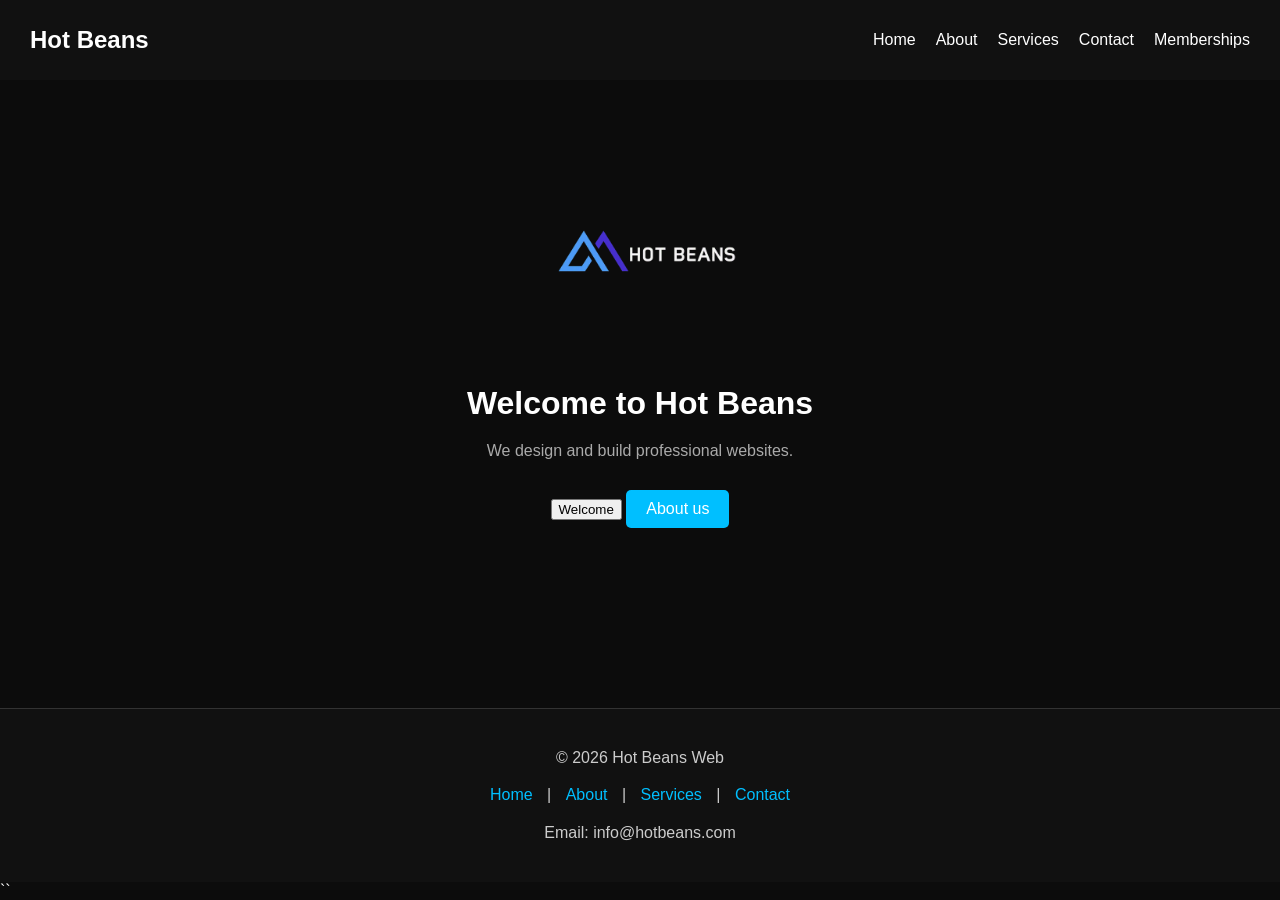
<file: index.html>
<!DOCTYPE html>
<html>
<head>
  <title>Hot Beans</title>
  <link rel="stylesheet" href="css/style.css">
  <script src="scripts/javascript.js"></script>
</head>

<body>

<nav class="navbar">
  <div class="logo">Hot Beans</div>
  <ul class="nav-links">
    <li><a href="index.html">Home</a></li>
    <li><a href="pages/page1.html">About</a></li>
    <li><a href="pages/services.html">Services</a></li>
    <li><a href="pages/contact.html">Contact</a></li>
    <li><a href="pages/membership.html">Memberships</a></li>
  </ul>
</nav>

<div class="hero">
  <img src="images/hotbeanslogo.png" width="300" height="200">
  <h1>Welcome to Hot Beans</h1>
  <p>We design and build professional websites.</p>
  <button onclick="sayWelcome()">Welcome</button>
  <a href="pages/page1.html" class="btn">About us</a>
</div>

<!-- FOOTER -->
<footer class="footer">
  <p>© 2026 Hot Beans Web</p>
  <div>
    <a href="../index.html">Home</a> |
    <a href="page1.html">About</a> |
    <a href="services.html">Services</a> |
    <a href="contact.html">Contact</a>
  </div>
  <p>Email: info@hotbeans.com</p>
</footer>

</body>
</html>
``
</file>
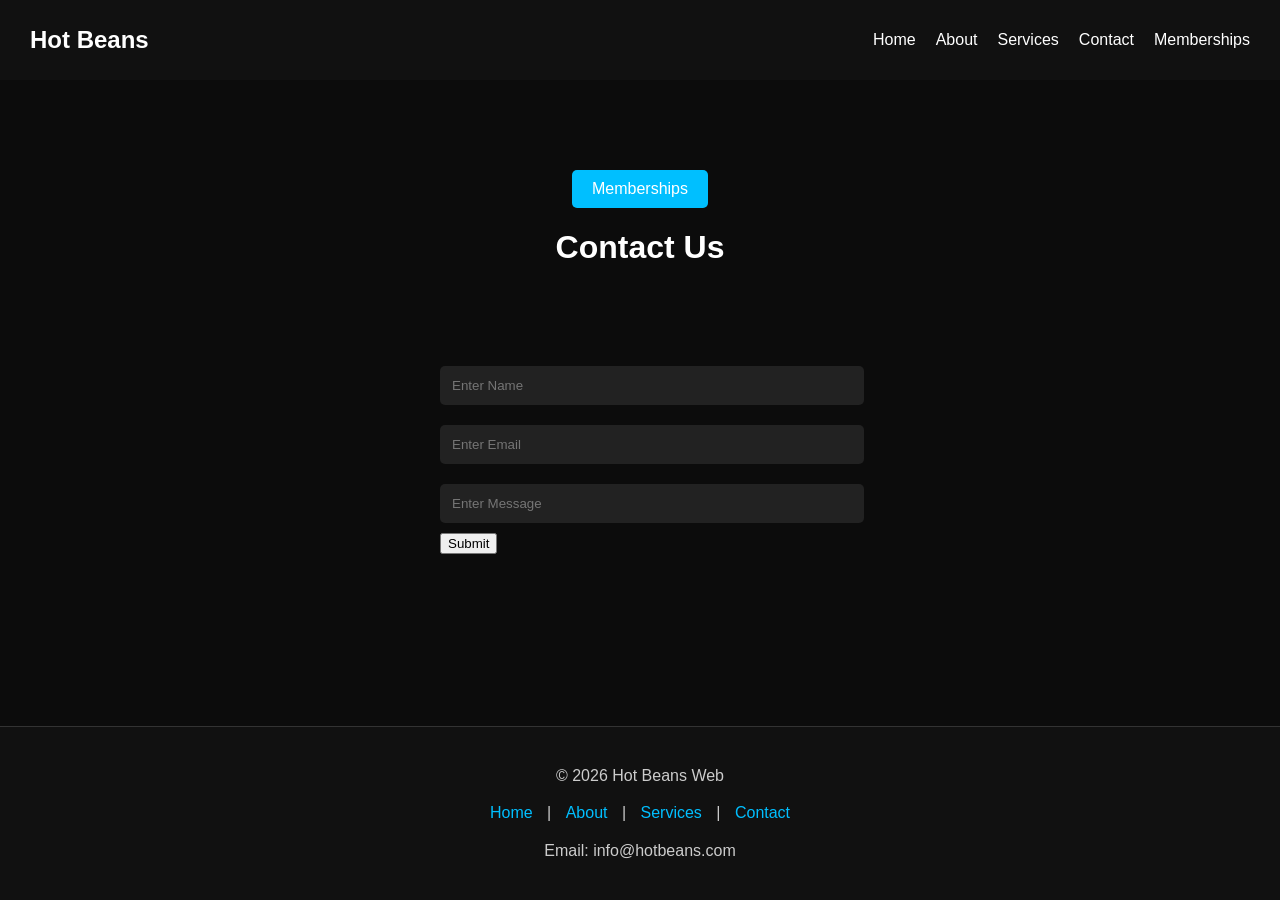
<file: pages/contact.html>
<!DOCTYPE html>
<html>
<head>
  <title>Contact</title>
  <link rel="stylesheet" href="../css/style.css">
  <script src="../scripts/javascript.js"></script>
</head>

<body>

<!-- NAVBAR -->
<nav class="navbar">
  <div class="logo">Hot Beans</div>
  <ul class="nav-links">
    <li><a href="../index.html">Home</a></li>
    <li><a href="page1.html">About</a></li>
    <li><a href="services.html">Services</a></li>
    <li><a href="contact.html">Contact</a></li>
    <li><a href="membership.html">Memberships</a></li>
  </ul>
</nav>

<!-- MAIN CONTENT -->
<main>

  <div class="hero">
    <a href="membership.html" class="btn">Memberships</a>
    <h1>Contact Us</h1>
  </div>

  <form onsubmit="return validateForm()">
    <input type="text" id="name" placeholder="Enter Name">
    <input type="email" id="email" placeholder="Enter Email">
    <input type="text" id="userMessage" placeholder="Enter Message">
    <button type="submit">Submit</button>
  </form>

  <p id="responseMessage"></p>

</main>

<!-- ✅ FOOTER AT THE BOTTOM -->
<footer class="footer">
  <p>© 2026 Hot Beans Web</p>
  <div>
    <a href="../index.html">Home</a> |
    <a href="page1.html">About</a> |
    <a href="services.html">Services</a> |
    <a href="contact.html">Contact</a>
  </div>
  <p>Email: info@hotbeans.com</p>
</footer>

</body>
</html>
</file>
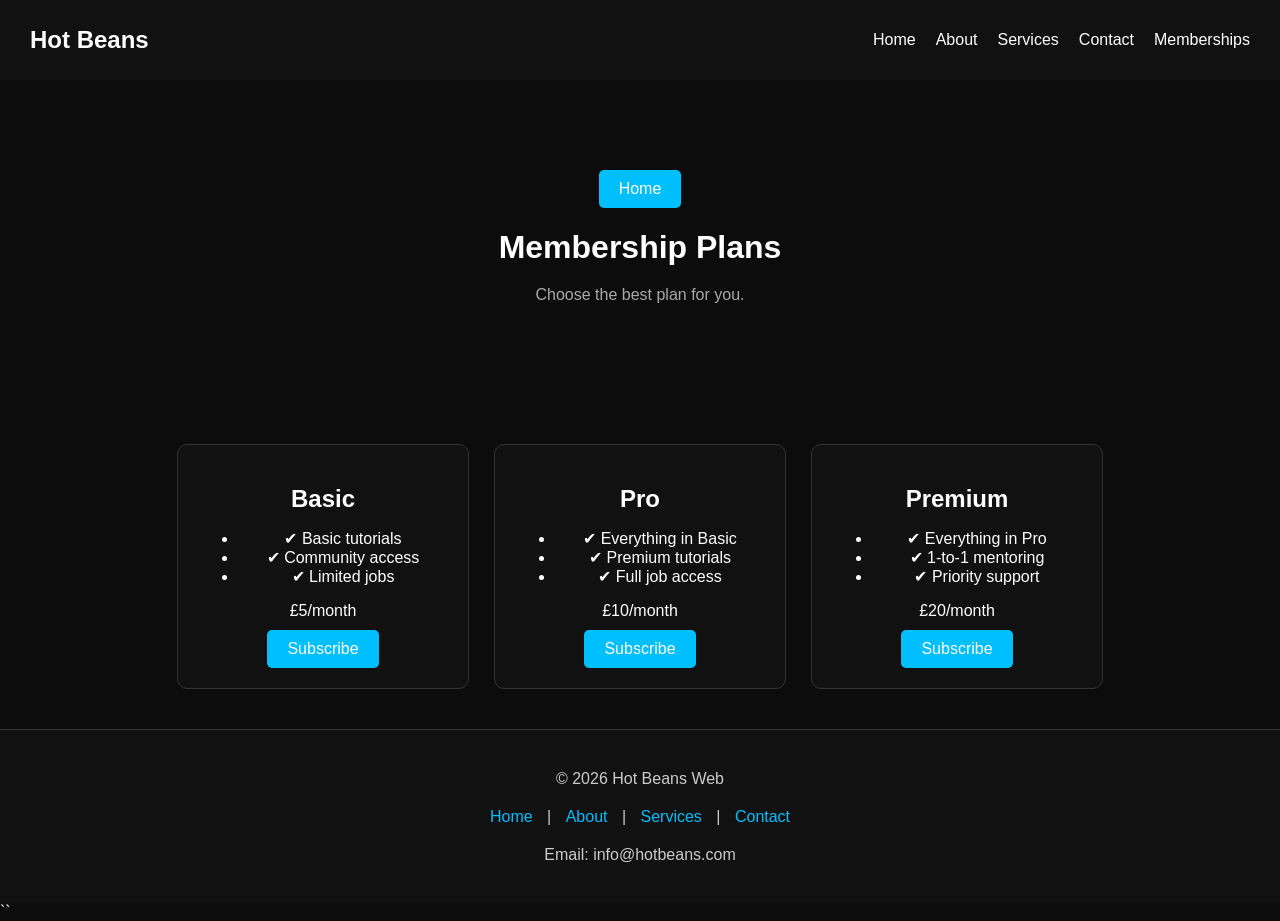
<file: pages/membership.html>
<!DOCTYPE html>
<html>
<head>
  <title>Membership</title>
  <link rel="stylesheet" href="../css/style.css">
  <script src="../scripts/javascript.js"></script>
</head>

<body>

<!-- NAVBAR -->
<nav class="navbar">
  <div class="logo">Hot Beans</div>
  <ul class="nav-links">
    <li><a href="../index.html">Home</a></li>
    <li><a href="page1.html">About</a></li>
    <li><a href="services.html">Services</a></li>
    <li><a href="contact.html">Contact</a></li>
    <li><a href="membership.html">Memberships</a></li>
  </ul>
</nav>

<!-- MAIN CONTENT -->
<main>

  <div class="hero">
    <a href="../index.html" class="btn">Home</a>
    <h1>Membership Plans</h1>
    <p>Choose the best plan for you.</p>
  </div>

  <div class="cards">

    <!-- BASIC -->
    <div class="card">
      <h2>Basic</h2>
      <ul>
        <li>✔ Basic tutorials</li>
        <li>✔ Community access</li>
        <li>✔ Limited jobs</li>
      </ul>
      <div class="price">£5/month</div>
      <a href="javascript:void(0);" class="btn" onclick="subscribe('Basic')">Subscribe</a>
    </div>

    <!-- PRO -->
    <div class="card">
      <h2>Pro</h2>
      <ul>
        <li>✔ Everything in Basic</li>
        <li>✔ Premium tutorials</li>
        <li>✔ Full job access</li>
      </ul>
      <div class="price">£10/month</div>
      <a href="javascript:void(0);" class="btn" onclick="subscribe('Pro')">Subscribe</a>
    </div>

    <!-- PREMIUM -->
    <div class="card">
      <h2>Premium</h2>
      <ul>
        <li>✔ Everything in Pro</li>
        <li>✔ 1-to-1 mentoring</li>
        <li>✔ Priority support</li>
      </ul>
      <div class="price">£20/month</div>
      <a href="javascript:void(0);" class="btn" onclick="subscribe('Premium')">Subscribe</a>
    </div>

  </div>

</main>

<!-- FOOTER -->
<footer class="footer">
  <p>© 2026 Hot Beans Web</p>

  <div>
    <a href="../index.html">Home</a> |
    <a href="page1.html">About</a> |
    <a href="services.html">Services</a> |
    <a href="contact.html">Contact</a>
  </div>

  <p>Email: info@hotbeans.com</p>
</footer>

</body>
</html>
``
</file>
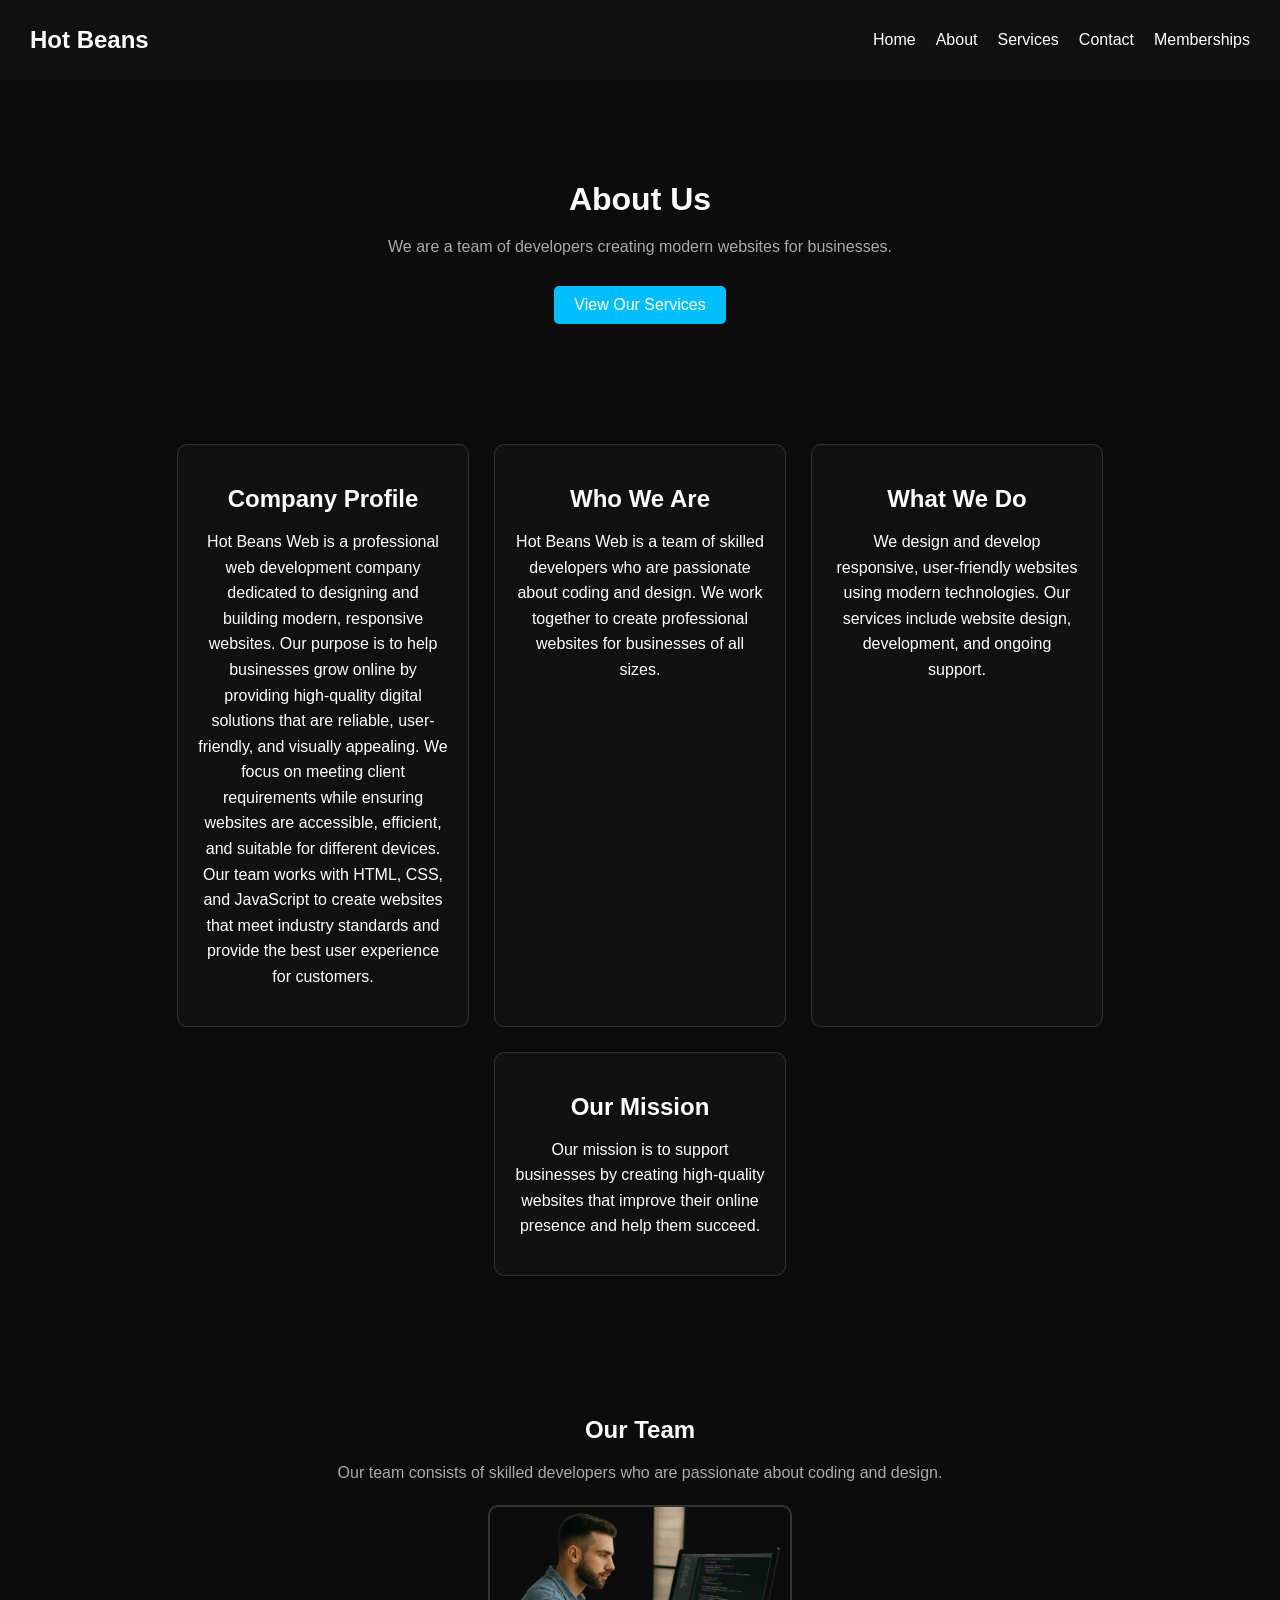
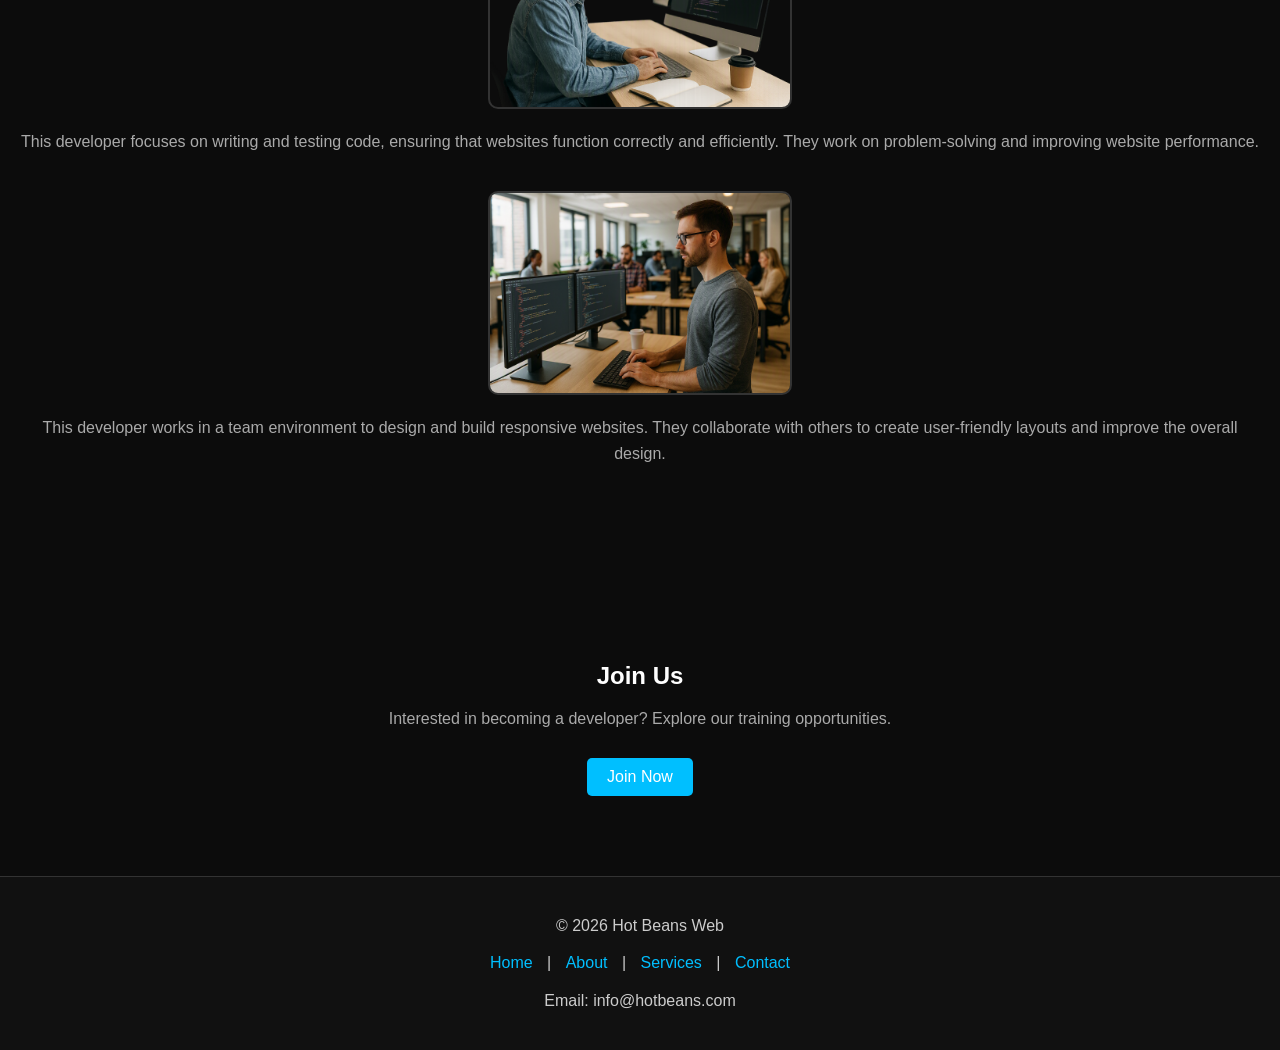
<file: pages/page1.html>
<!DOCTYPE html>
<html>
<head>
  <title>About</title>
  <link rel="stylesheet" href="../css/style.css">
  <script src="../scripts/javascript.js"></script>
</head>

<body>

<!-- NAVBAR -->
<nav class="navbar">
  <div class="logo">Hot Beans</div>
  <ul class="nav-links">
    <li><a href="../index.html">Home</a></li>
    <li><a href="page1.html">About</a></li>
    <li><a href="services.html">Services</a></li>
    <li><a href="contact.html">Contact</a></li>
    <li><a href="membership.html">Memberships</a></li>
  </ul>
</nav>

<!-- HERO -->
<div class="hero">
  <h1>About Us</h1>
  <p>We are a team of developers creating modern websites for businesses.</p>
  <a href="services.html" class="btn">View Our Services</a>
</div>

<!-- COMPANY PROFILE -->
<div class="cards">
  <div class="card">
    <h2>Company Profile</h2>
    <p>
      Hot Beans Web is a professional web development company dedicated to designing and building modern, responsive websites.
      Our purpose is to help businesses grow online by providing high-quality digital solutions that are reliable, user-friendly, 
      and visually appealing. We focus on meeting client requirements while ensuring websites are accessible, efficient, and 
      suitable for different devices. Our team works with HTML, CSS, and JavaScript to create websites that meet industry standards 
      and provide the best user experience for customers.
    </p>
  </div>

  <div class="card">
    <h2>Who We Are</h2>
    <p>
      Hot Beans Web is a team of skilled developers who are passionate about coding and design. We work together to create 
      professional websites for businesses of all sizes.
    </p>
  </div>

  <div class="card">
    <h2>What We Do</h2>
    <p>
      We design and develop responsive, user-friendly websites using modern technologies. Our services include website design, 
      development, and ongoing support.
    </p>
  </div>

  <div class="card">
    <h2>Our Mission</h2>
    <p>
      Our mission is to support businesses by creating high-quality websites that improve their online presence and help them succeed.
    </p>
  </div>
</div>

<!-- TEAM SECTION -->
<div class="hero">
  <h2>Our Team</h2>
  <p>Our team consists of skilled developers who are passionate about coding and design.</p>

  <div class="team-images">
    <div>
      <img src="../images/trainee.png" alt="Developer working at desk">
      <p>
        This developer focuses on writing and testing code, ensuring that websites function correctly and efficiently. 
        They work on problem-solving and improving website performance.
      </p>
    </div>

    <div>
      <img src="../images/trainee2.png" alt="Developer working in office environment">
      <p>
        This developer works in a team environment to design and build responsive websites. 
        They collaborate with others to create user-friendly layouts and improve the overall design.
      </p>
    </div>
  </div>
</div>

<!-- CTA -->
<div class="hero">
  <h2>Join Us</h2>
  <p>Interested in becoming a developer? Explore our training opportunities.</p>
  <a href="membership.html" class="btn">Join Now</a>
</div>

<!-- FOOTER -->
<footer class="footer">
  <p>© 2026 Hot Beans Web</p>

  <div>
    <a href="../index.html">Home</a> |
    <a href="page1.html">About</a> |
    <a href="services.html">Services</a> |
    <a href="contact.html">Contact</a>
  </div>

  <p>Email: info@hotbeans.com</p>
</footer>

</body>
</html>
</file>
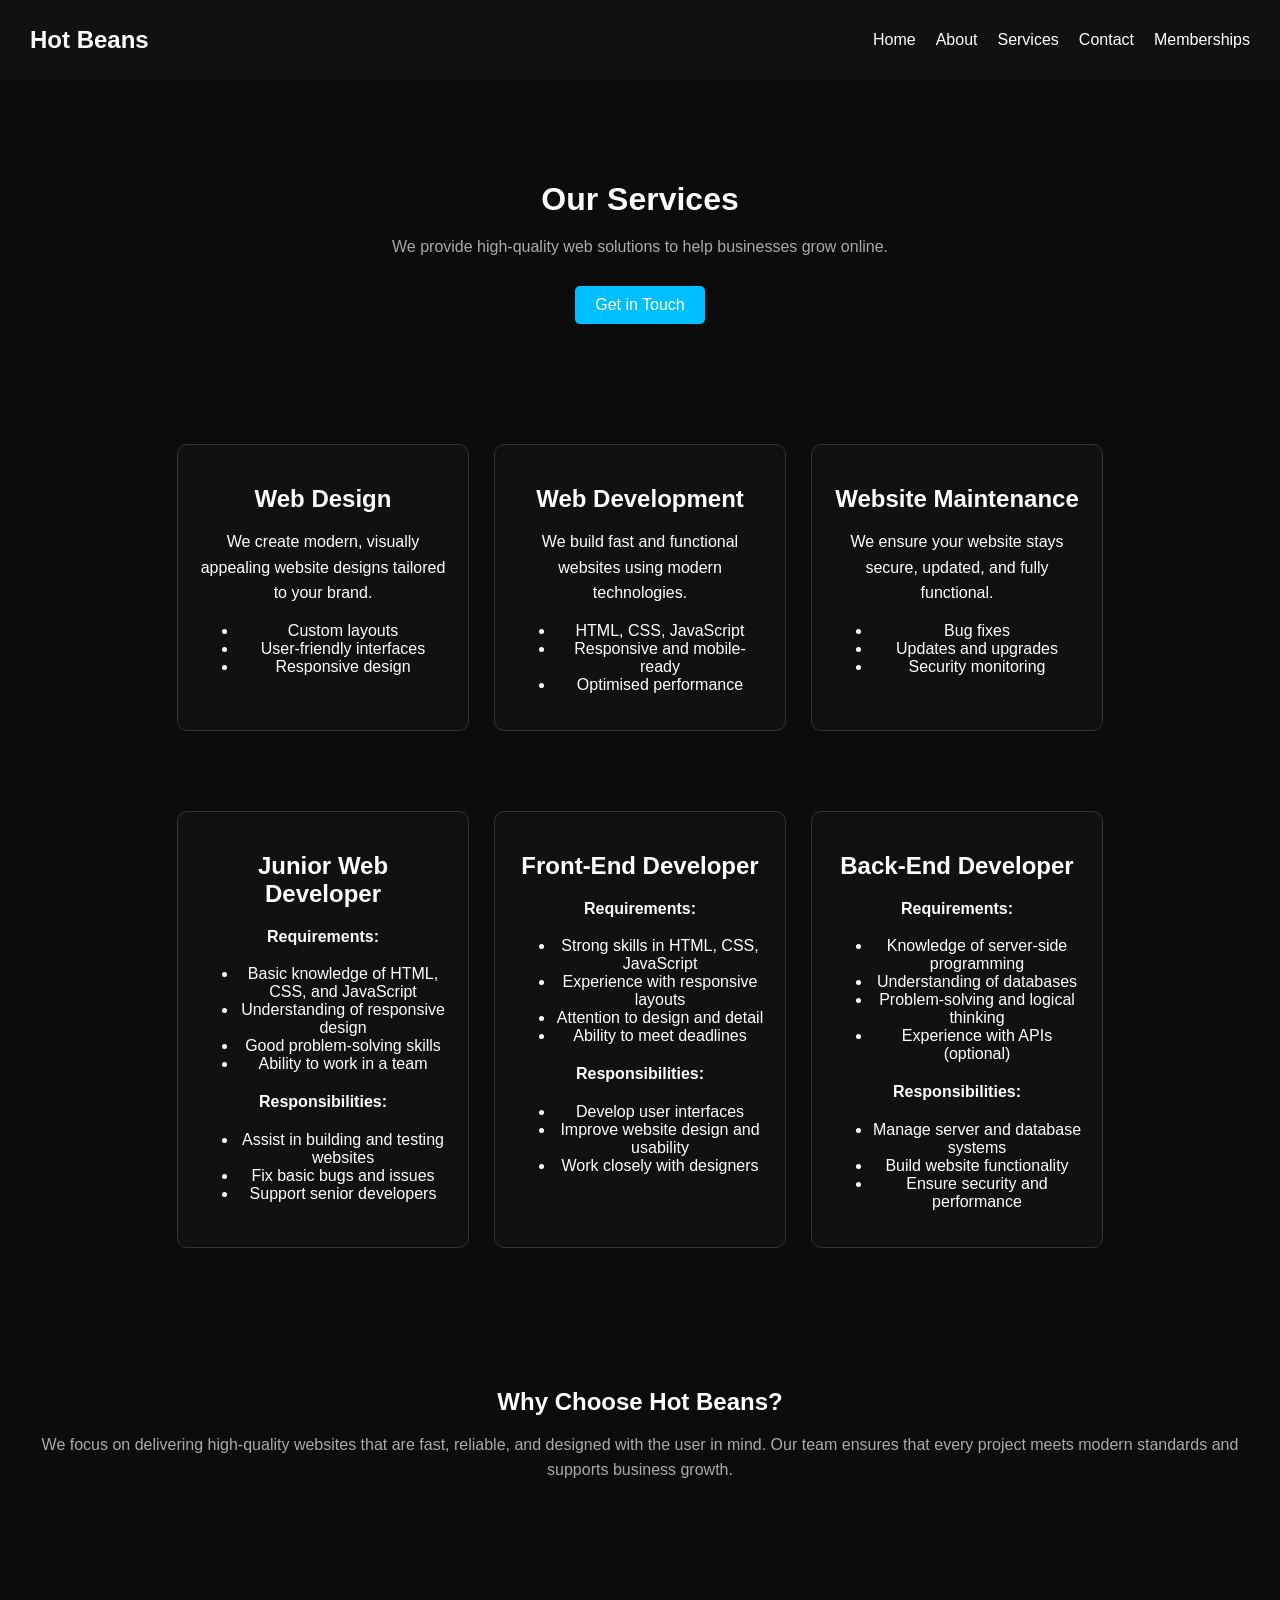
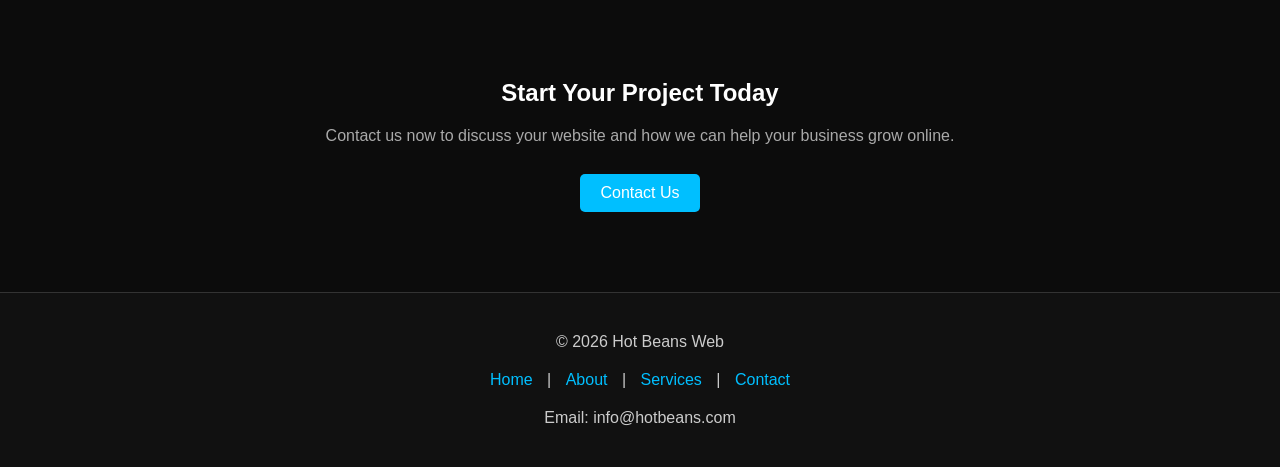
<file: pages/services.html>
<!DOCTYPE html>
<html>
<head>
  <title>Services</title>
  <link rel="stylesheet" href="../css/style.css">
  <script src="../scripts/javascript.js"></script>
</head>

<body>

<nav class="navbar">
  <div class="logo">Hot Beans</div>
  <ul class="nav-links">
    <li><a href="../index.html">Home</a></li>
    <li><a href="page1.html">About</a></li>
    <li><a href="services.html">Services</a></li>
    <li><a href="contact.html">Contact</a></li>
    <li><a href="membership.html">Memberships</a></li>
  </ul>
</nav>

<!-- HERO -->
<div class="hero">
  <h1>Our Services</h1>
  <p>We provide high-quality web solutions to help businesses grow online.</p>
  <a href="contact.html" class="btn">Get in Touch</a>
</div>

<!-- SERVICES CARDS -->
<div class="cards">

  <div class="card">
    <h2>Web Design</h2>
    <p>We create modern, visually appealing website designs tailored to your brand.</p>
    <ul>
      <li>Custom layouts</li>
      <li>User-friendly interfaces</li>
      <li>Responsive design</li>
    </ul>
  </div>

  <div class="card">
    <h2>Web Development</h2>
    <p>We build fast and functional websites using modern technologies.</p>
    <ul>
      <li>HTML, CSS, JavaScript</li>
      <li>Responsive and mobile-ready</li>
      <li>Optimised performance</li>
    </ul>
  </div>

  <div class="card">
    <h2>Website Maintenance</h2>
    <p>We ensure your website stays secure, updated, and fully functional.</p>
    <ul>
      <li>Bug fixes</li>
      <li>Updates and upgrades</li>
      <li>Security monitoring</li>
    </ul>
  </div>

</div>

<!-- ✅ JOB SPECIFICATIONS SECTION -->
<div class="cards">

  <div class="card">
    <h2>Junior Web Developer</h2>
    <p><strong>Requirements:</strong></p>
    <ul>
      <li>Basic knowledge of HTML, CSS, and JavaScript</li>
      <li>Understanding of responsive design</li>
      <li>Good problem-solving skills</li>
      <li>Ability to work in a team</li>
    </ul>
    <p><strong>Responsibilities:</strong></p>
    <ul>
      <li>Assist in building and testing websites</li>
      <li>Fix basic bugs and issues</li>
      <li>Support senior developers</li>
    </ul>
  </div>

  <div class="card">
    <h2>Front-End Developer</h2>
    <p><strong>Requirements:</strong></p>
    <ul>
      <li>Strong skills in HTML, CSS, JavaScript</li>
      <li>Experience with responsive layouts</li>
      <li>Attention to design and detail</li>
      <li>Ability to meet deadlines</li>
    </ul>
    <p><strong>Responsibilities:</strong></p>
    <ul>
      <li>Develop user interfaces</li>
      <li>Improve website design and usability</li>
      <li>Work closely with designers</li>
    </ul>
  </div>

  <div class="card">
    <h2>Back-End Developer</h2>
    <p><strong>Requirements:</strong></p>
    <ul>
      <li>Knowledge of server-side programming</li>
      <li>Understanding of databases</li>
      <li>Problem-solving and logical thinking</li>
      <li>Experience with APIs (optional)</li>
    </ul>
    <p><strong>Responsibilities:</strong></p>
    <ul>
      <li>Manage server and database systems</li>
      <li>Build website functionality</li>
      <li>Ensure security and performance</li>
    </ul>
  </div>

</div>

<!-- WHY CHOOSE US -->
<div class="hero">
  <h2>Why Choose Hot Beans?</h2>
  <p>We focus on delivering high-quality websites that are fast, reliable, and designed with the user in mind. Our team ensures that every project meets modern standards and supports business growth.</p>
</div>

<!-- CALL TO ACTION -->
<div class="hero">
  <h2>Start Your Project Today</h2>
  <p>Contact us now to discuss your website and how we can help your business grow online.</p>
  <a href="contact.html" class="btn">Contact Us</a>
</div>

<!-- FOOTER -->
<footer class="footer">
  <p>© 2026 Hot Beans Web</p>
  <div>
    <a href="../index.html">Home</a> |
    <a href="page1.html">About</a> |
    <a href="services.html">Services</a> |
    <a href="contact.html">Contact</a>
  </div>
  <p>Email: info@hotbeans.com</p>
</footer>

</body>
</html>
</file>
<file: css/style.css>
html, body {
  height: 100%;
}

body {
  margin: 0;
  font-family: Arial, sans-serif;
  background-color: #0c0c0c;
  color: white;
  display: flex;
  flex-direction: column;
}

/* ---------- NAVBAR ---------- */
.navbar {
  display: flex;
  justify-content: space-between;
  align-items: center;
  background: #111;
  padding: 15px 30px;
  position: sticky;
  top: 0;
  z-index: 1000;
}

.logo {
  font-size: 24px;
  font-weight: bold;
}

.nav-links {
  list-style: none;
  display: flex;
  gap: 20px;
}

.nav-links li a {
  color: white;
  text-decoration: none;
  transition: color 0.3s;
}

.nav-links li a:hover {
  color: #00bfff;
}

/* ---------- HERO ---------- */
.hero {
  text-align: center;
  padding: 80px 20px;
}

.hero p {
  color: #aaa;
}

/* ---------- BUTTON ---------- */
.btn {
  background: #00bfff;
  color: white;
  padding: 10px 20px;
  text-decoration: none;
  border-radius: 5px;
  display: inline-block;
  margin-top: 10px;
  transition: 0.3s;
}

.btn:hover {
  background: #008ecc;
  transform: scale(1.05);
}

/* ---------- CARDS ---------- */
.cards {
  display: flex;
  justify-content: center;
  gap: 25px;
  flex-wrap: wrap;
  padding: 40px;
}

.card {
  background: #111;
  padding: 20px;
  width: 250px;
  border-radius: 10px;
  text-align: center;
  border: 1px solid #333;
  transition: 0.3s;
}

.card:hover {
  transform: translateY(-8px);
  box-shadow: 0 8px 20px rgba(0, 191, 255, 0.3);
}

/* ---------- TEAM IMAGES ---------- */
.team-images {
  display: flex;
  justify-content: center;
  gap: 20px;
  flex-wrap: wrap;
  margin-top: 20px;
}

.team-images img {
  width: 300px;
  max-width: 100%;
  border-radius: 10px;
  border: 2px solid #333;
}

/* ---------- FORMS ---------- */
form {
  max-width: 400px;
  margin: auto;
}

input, textarea {
  width: 100%;
  padding: 12px;
  margin: 10px 0;
  border-radius: 5px;
  border: none;
  background-color: #222;
  color: white;
}

input:focus, textarea:focus {
  outline: none;
  border: 2px solid #00bfff;
}

/* ---------- FOOTER ---------- */
.footer {
  background: #111;
  color: #ccc;
  text-align: center;
  padding: 20px;
  border-top: 1px solid #333;
  margin-top: auto;
}

.footer a {
  color: #00bfff;
  text-decoration: none;
  margin: 0 10px;
}

.footer a:hover {
  text-decoration: underline;
}

/* ---------- TYPOGRAPHY ---------- */
h1, h2, h3 {
  margin-bottom: 10px;
}

p {
  line-height: 1.6;
}

/* ---------- RESPONSIVE ---------- */
@media (max-width: 768px) {
  .nav-links {
    flex-direction: column;
    text-align: center;
  }

  .cards {
    flex-direction: column;
    align-items: center;
  }

  .hero {
    padding: 40px 15px;
  }
}
</file>
